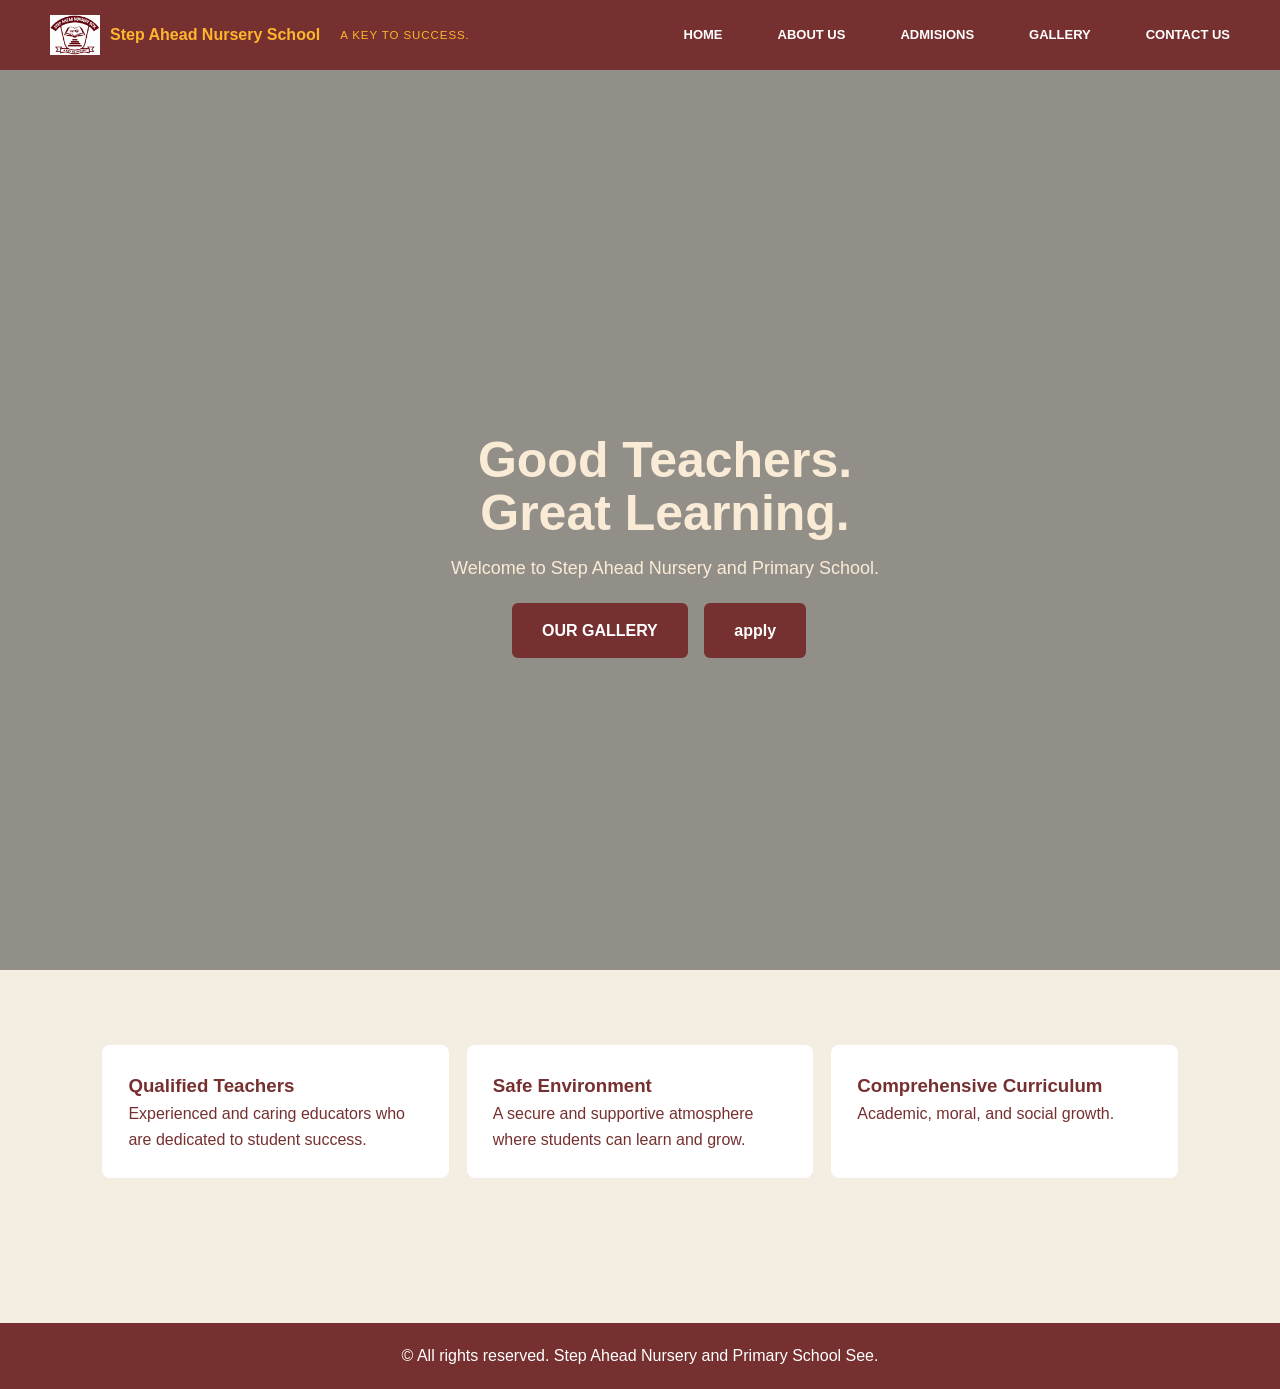
<file: index.html>
<!DOCTYPE html>
<html lang="en">

<head>
    <meta charset="UTF-8">
    <meta name="viewport" content="width=device-width, initial-scale=1.0">
    <title>Step Ahead Nursery School</title>
    <link rel="stylesheet" href="styles.css">
</head>

<body>
    <nav>
        <div class="logo-title">
            <img src="media.html/images/badge.png" alt="school logo">
            <h1>Step Ahead Nursery School</h1><br>
            <span> A KEY TO SUCCESS.</span>
        </div>
        <div class="desktop-nav">
            <a href="index.html">HOME</a>
            <a href="about us.html">ABOUT US</a>
            <a href="admisions.html">ADMISIONS</a>
            <a href="gallery.html">GALLERY</a>
            <a href="contact.html">CONTACT US</a>
        </div>

        <button class="menu-toggle" id="menuToggle">☰</button>
    </nav>

    <section id="index" class="hero">
        <video conntrols autoplay muted loop class="home-video">
            <source src="media.html/background.mp4" type="video/mp4">
        </video>

        <div class="hero-content">
            <h2><br>Good Teachers. <br>Great Learning.</h2>
            <p>Welcome to Step Ahead Nursery and Primary School.</p>
            <div class="buttons">
                <a href="gallery.html" class="gallery-btn">OUR GALLERY</a>
                <a href="admisions.html" class="admisions-btn">apply</a>

            </div>
        </div>
    </section>
    <div class="containers">
        <div class="container">
            <h3>Qualified Teachers</h3>
            <p>Experienced and caring educators who are dedicated to student success.</p>
        </div>

        <div class="container">
            <h3>Safe Environment</h3>
            <p>A secure and supportive atmosphere where students can learn and grow.</p>
        </div>

        <div class="container">
            <h3>Comprehensive Curriculum</h3>
            <p>Academic, moral, and social growth.</p>
        </div>
    </div>


    <footer>
        <p>&copy; All rights reserved. Step Ahead Nursery and Primary School See. </p>
    </footer>
    <script>
        const menuToggle = document.getElementById("menuToggle");
        const navLinks = document.getElementById(".nav-links");

        menuToggle.addEventListener("click", function () {
            navLinks.classList.toggle("active");
        });
    </script>
</body>

</html>
</file>
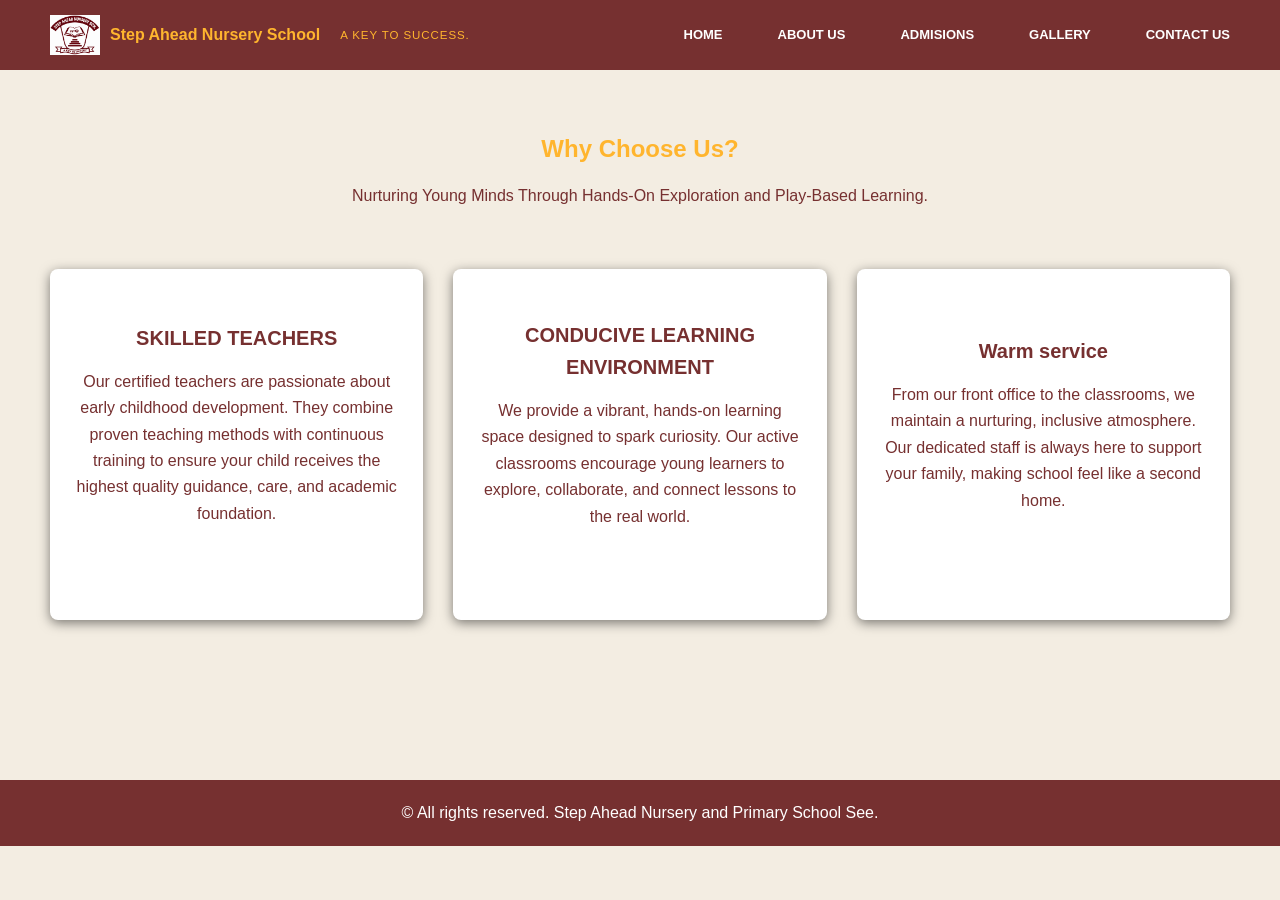
<file: about us.html>
<!DOCTYPE html>
<html lang="en">
<head>
    <meta charset="UTF-8">
    <meta name="viewport" content="width=device-width, initial-scale=1.0">
    <title>Step Ahead Nursery School</title>
    <link rel="stylesheet" href="styles.css">
</head>

<body>
<nav>
<div class="logo-title">
    <img src="media.html/images/badge.png" alt="school logo">
    <h1>Step Ahead Nursery School</h1><br>
    <span> A KEY TO SUCCESS.</span>
 </div>
 <!--desktop-->
    <div class="desktop-nav">
        <a href="index.html">HOME</a>
        <a href="about us.html">ABOUT US</a>
        <a href="admisions.html">ADMISIONS</a>
        <a href="gallery.html">GALLERY</a>
        <a href="contact.html">CONTACT US</a>
    </div>

    <div id="nav-links" class="mobile-nav">
        <a href="#index">HOME</a>
        <a href="#about-us">ABOUT US</a>
        <a href="#gallery">OUR GALLERY</a>
        <a href="#contact">CONTACT</a>
        <a href="#admisions">ADMISIONS</a>
    </div>
<button class="menu-toggle" id="menuToggle">☰</button>    
</nav>

<section id="about-us" class="about-section">
    <h2>Why Choose Us?</h2>
    <p>
        Nurturing Young Minds Through Hands-On Exploration and Play-Based Learning.
    </p>
    <div class="features">

        <div class="feature-card">
            <h3>SKILLED TEACHERS</h3>
            <p>
                Our certified teachers are passionate about early childhood development. They combine proven teaching methods with continuous training to ensure your child receives the highest quality guidance, care, and academic foundation.
            </p>
        </div>
        <div class="feature-card">
            <h3>CONDUCIVE LEARNING ENVIRONMENT</h3>
            <p>
                We provide a vibrant, hands-on learning space designed to spark curiosity. Our active classrooms encourage young learners to explore, collaborate, and connect lessons to the real world.
            </p>
        </div>
        <div class="feature-card">
            <h3>Warm service</h3>
            <p>
                From our front office to the classrooms, we maintain a nurturing, inclusive atmosphere. Our dedicated staff is always here to support your family, making school feel like a second home.
            </p>
        </div>
    </div>
</section>




<footer>
    <p>&copy; All rights reserved. Step Ahead Nursery and Primary School See. </p>
</footer>
<script>
    const menuToggle = document.getElementById("menuToggle");
    const navLinks = document.getElementById(".nav-links");

    menuToggle.addEventListener("click", function () {
        navLinks.classList.toggle("active");
    });
</script>
</body>
</html>
</file>
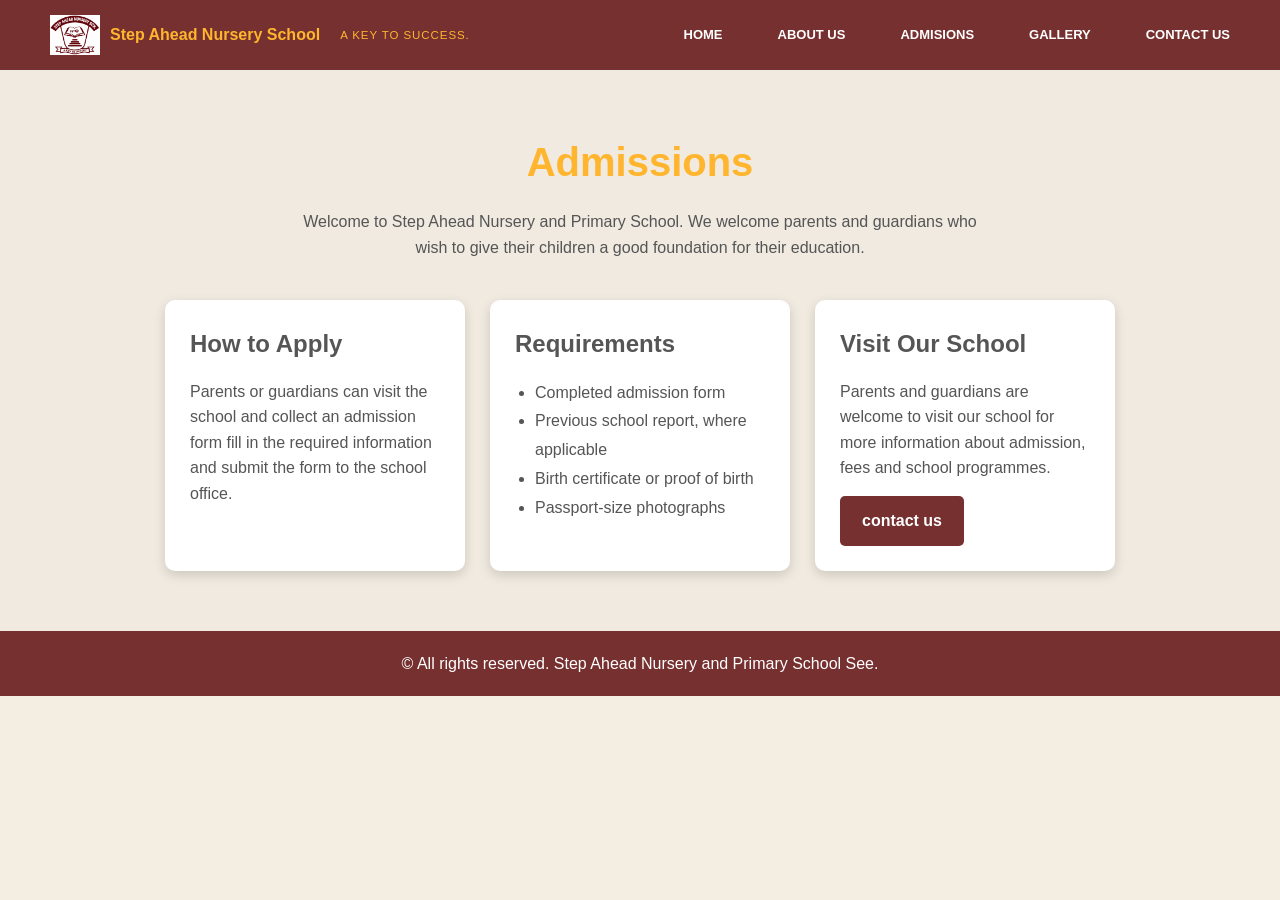
<file: admisions.html>
<!DOCTYPE html>
<html lang="en">
<head>
    <meta charset="UTF-8">
    <meta name="viewport" content="width=device-width, initial-scale=1.0">
    <title>Step Ahead Nursery School</title>
    <link rel="stylesheet" href="styles.css">
</head>

<body>
<nav>
<div class="logo-title">
    <img src="media.html/images/badge.png" alt="school logo">
    <h1>Step Ahead Nursery School</h1><br>
    <span> A KEY TO SUCCESS.</span>
 </div>
 <!--desktop-->
    <div class="desktop-nav">
        <a href="index.html">HOME</a>
        <a href="about us.html">ABOUT US</a>
        <a href="admisions.html">ADMISIONS</a>
        <a href="gallery.html">GALLERY</a>
        <a href="contact.html">CONTACT US</a>
    </div>
    <!--phone-->
    <div id="nav-links" class="mobile-nav">
        <a href="#index">HOME</a>
        <a href="#about-us">ABOUT US</a>
        <a href="#gallery">OUR GALLERY</a>
        <a href="#contact">CONTACT</a>
        <a href="#admisions">ADMISIONS</a>
    </div>
<button class="menu-toggle" id="menuToggle">☰</button>    
</nav>

<section id="admisions" class="admisions-section">
    <h1>Admissions</h1>
    <p>
        Welcome to Step Ahead Nursery and Primary School.
        We welcome parents and guardians who wish to give their children
        a good foundation for their education.
    </p>
  <div class="content">
  <div class="box">   
    
    <h2>How to Apply</h2>
        <p>
        Parents or guardians can visit the school and collect an admission form fill in the required information and submit the form to the school office.
        </p>
      </div>
  <div class="box">
    <h2>Requirements</h2>
    <ul>
        <li>Completed admission form</li>
        <li>Previous school report, where applicable</li>
        <li>Birth certificate or proof of birth</li>
        <li>Passport-size photographs</li>
    </ul>
</div>
<div class="box">
    
    <h2>Visit Our School</h2>
<p>
    Parents and guardians are welcome to visit our school for more information about admission, fees and school programmes.
</p>
<a href="contact.html" class="contact-btn">contact us</a>
</div>
</div>
</section>


<footer>
    <p>&copy; All rights reserved. Step Ahead Nursery and Primary School See. </p>
</footer>
<script>
    const menuToggle = document.getElementById("menuToggle");
    const navLinks = document.querySelector(".nav-links");

    menuToggle.addEventListener("click", function () {
        navLinks.classList.toggle("active");
    });
</script>
</body>
</html>
</file>
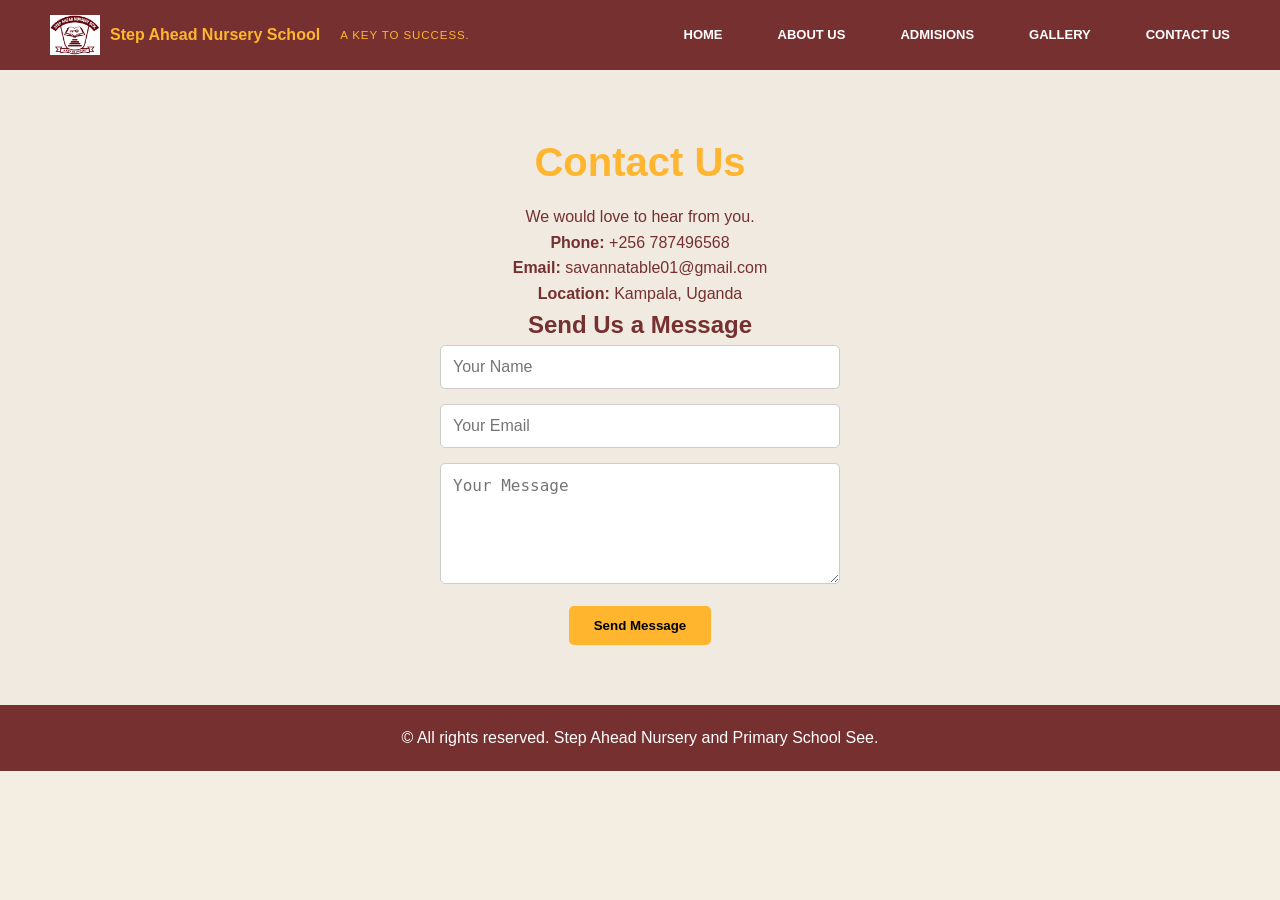
<file: contact.html>
<!DOCTYPE html>
<html lang="en">
<head>
    <meta charset="UTF-8">
    <meta name="viewport" content="width=device-width, initial-scale=1.0">
    <title>Step Ahead Nursery School</title>
    <link rel="stylesheet" href="styles.css">
</head>

<body>
<nav>
<div class="logo-title">
    <img src="media.html/images/badge.png" alt="school logo">
    <h1>Step Ahead Nursery School</h1><br>
    <span> A KEY TO SUCCESS.</span>
 </div>

    <div class="desktop-nav">
        <a href="index.html">HOME</a>
        <a href="about us.html">ABOUT US</a>
        <a href="admisions.html">ADMISIONS</a>
        <a href="gallery.html">GALLERY</a>
        <a href="contact.html">CONTACT US</a>
    </div>

<!--phone-->
    <div id="nav-links" class="mobile-nav">
        <a href="#index">HOME</a>
        <a href="#about-us">ABOUT US</a>
        <a href="#gallery">OUR GALLERY</a>
        <a href="#contact">CONTACT</a>
        <a href="#admisions">ADMISIONS</a>
    </div>
<button class="menu-toggle" id="menuToggle">☰</button>    
</nav>

<section id="contact" class="contact-section">
        <h1>Contact Us</h1>
        <p>We would love to hear from you.</p>

        <div class="contact-info">
            <p><strong>Phone:</strong> +256 787496568</p>
            <p><strong>Email:</strong> savannatable01@gmail.com</p>
            <p><strong>Location:</strong> Kampala, Uganda</p>
        </div>

        <h2 style="color:rgb(118, 48, 48) ;">Send Us a Message</h2>

        <form>
            <input type="text" placeholder="Your Name" required>

            <input type="email" placeholder="Your Email" required>

            <textarea placeholder="Your Message" rows="5" required></textarea>

            <button type="submit">Send Message</button>
        </form>
    </section>


<footer>
    <p>&copy; All rights reserved. Step Ahead Nursery and Primary School See. </p>
</footer>
<script>
    const menuToggle = document.getElementById("menuToggle");
    const navLinks = document.getElementById(".nav-links");

    menuToggle.addEventListener("click", function () {
        navLinks.classList.toggle("active");
    });
</script>
</body>
</html>
</file>
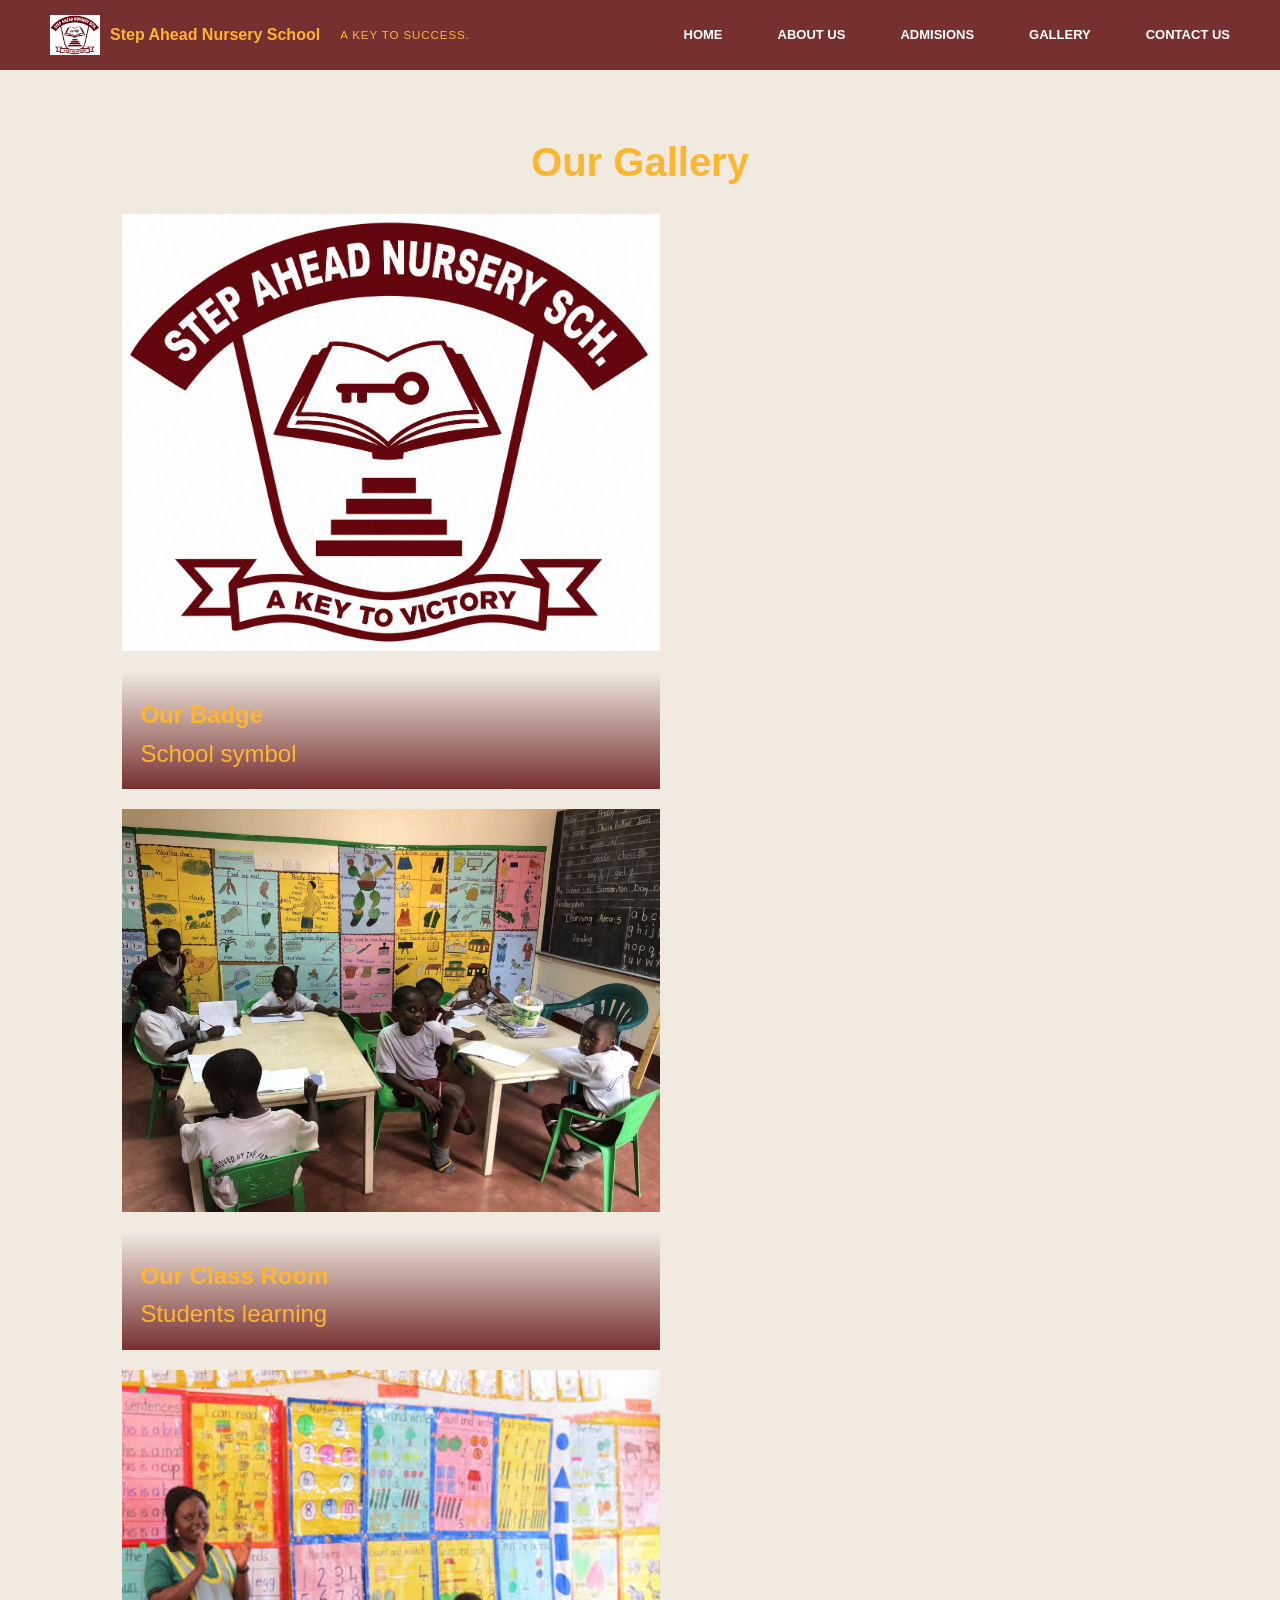
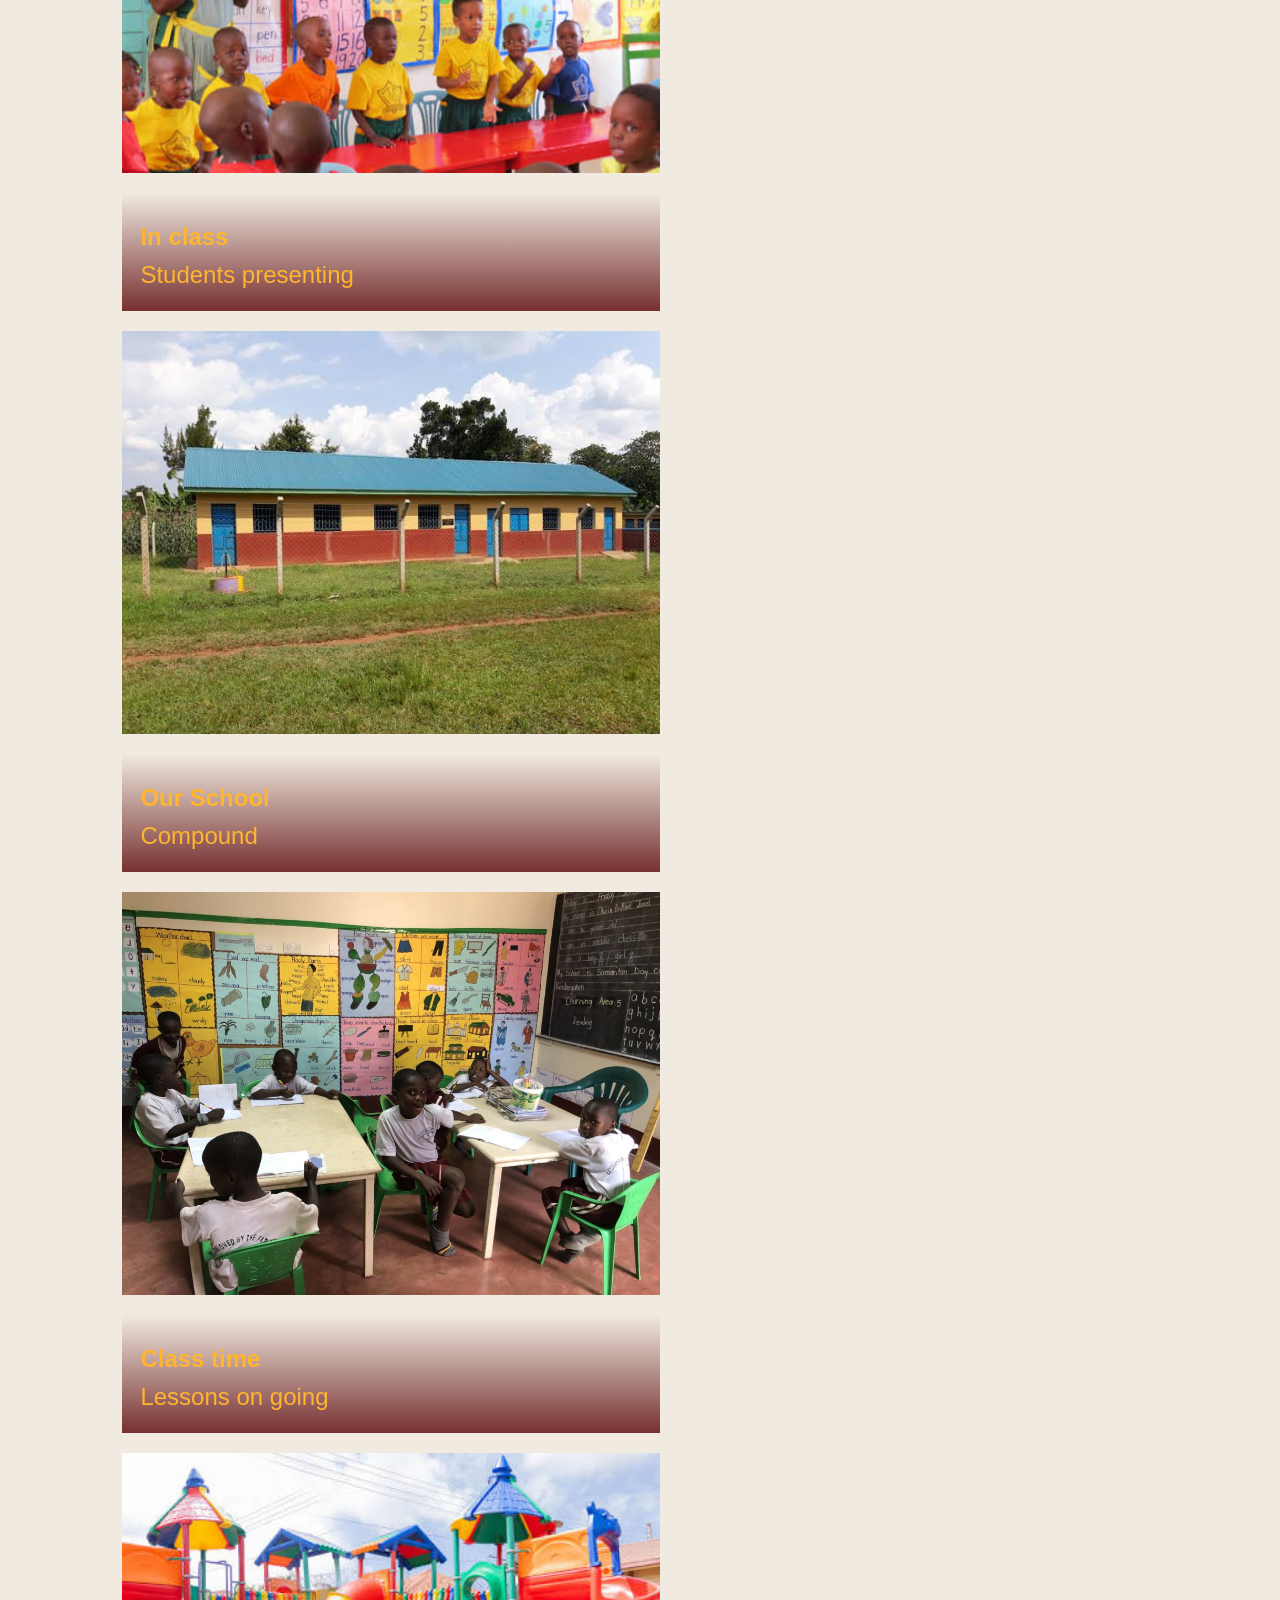
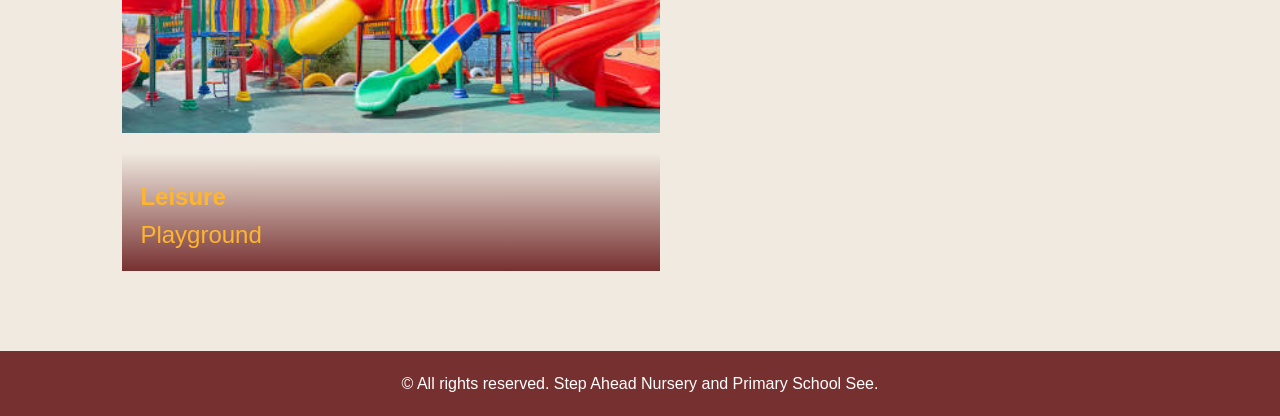
<file: gallery.html>
<!DOCTYPE html>
<html lang="en">
<head>
    <meta charset="UTF-8">
    <meta name="viewport" content="width=device-width, initial-scale=1.0">
    <title>Step Ahead Nursery School</title>
    <link rel="stylesheet" href="styles.css">
</head>

<body>
<nav>
<div class="logo-title">
    <img src="media.html/images/badge.png" alt="school logo">
    <h1>Step Ahead Nursery School</h1><br>
    <span> A KEY TO SUCCESS.</span>
 </div>
 <!--desktop-->
    <div class="desktop-nav">
        <a href="index.html">HOME</a>
        <a href="about us.html">ABOUT US</a>
        <a href="admisions.html">ADMISIONS</a>
        <a href="gallery.html">GALLERY</a>
        <a href="contact.html">CONTACT US</a>
    </div>
    <!--phone-->
    <div id="nav-links" class="mobile-nav">
        <a href="#index">HOME</a>
        <a href="#about-us">ABOUT US</a>
        <a href="#gallery">OUR GALLERY</a>
        <a href="#contact">CONTACT</a>
        <a href="#admisions">ADMISIONS</a>
    </div>
<button class="menu-toggle" id="menuToggle">☰</button>    
</nav>

<section id="gallaery" class="gallery-section">
    <h2>Our Gallery</h2>
     <figure class="gallery-item "><img src="media.html/images/badge.png" alt=""><figcaption><strong>Our Badge</strong><span>School symbol</span></figcaption></figure>
     <figure class="gallery-item "><img src="media.html/images/ph_42553_164686.jpg" alt=""><figcaption><strong>Our Class Room</strong><span>Students learning</span></figcaption></figure>
     <figure class="gallery-item "><img src="media.html/images/images.jpeg" alt=""><figcaption><strong>In class </strong><span>Students presenting</span></figcaption></figure>
     <figure class="gallery-item "><img src="media.html/images/images (2).jpeg" alt=""><figcaption><strong>Our School</strong><span>Compound</span></figcaption></figure>
     <figure class="gallery-item "><img src="media.html/images/ph_42553_164686.jpg" alt=""><figcaption><strong>Class time</time></strong><span>Lessons on going</span></figcaption></figure>
     <figure class="gallery-item "><img src="media.html/images/images (1).jpeg" alt=""><figcaption><strong>Leisure</strong><span>Playground</span></figcaption></figure>
</section>

<footer>
    <p>&copy; All rights reserved. Step Ahead Nursery and Primary School See. </p>
</footer>
<script>
    const menuToggle = document.getElementById("menuToggle");
    const navLinks = document.getElementById(".nav-links");

    menuToggle.addEventListener("click", function () {
        navLinks.classList.toggle("active");
    });


function setupMobileGallery() {
    if (window.innerWidth > 600) return;

    const images = document.querySelectorAll('.gallery img');

    const observer = new IntersectionObserver((entries) => {
        entries.forEach(entry => {
            if (entry.isIntersecting) {
                entry.target.classList.add('active');
            } else {
                entry.target.classList.remove('active');
            }
        });
    }, {
        threshold: 0.6
    });

    images.forEach(image => observer.observe(image));
}

setupMobileGallery();
</script>
</body>
</html>
</file>
<file: styles.css>
* {
    margin: 0;
    padding: 0;
    box-sizing: border-box;
}

body {
    margin: 0;
    font-family: Arial, sans-serif;
    background: rgb(243, 237, 226);
    color: #555;
    line-height: 1.6;
}

/* NAVBAR */
nav {
    width: 100%;
    height: 70px;
    background: rgb(118, 48, 48);

    display: flex;
    align-items: center;
    justify-content: space-between;
    padding: 0 50px;
}

.logo-title {
    display: flex;
    align-items: center;
    gap: 10px;
}

.logo-title img {
    width: 50px;
    height: 50px;
    object-fit: contain;
}

.logo-title h1 {
    margin: 0;
    color: #ffb52e;
    font-size: 1rem;
    font-weight: 700;
}

.logo-title span{
    color: #ffb52e;
    font-size: 0.72rem;
    letter-spacing: 0.08em;
}
/*destop*/
.desktop-nav {
    display: flex;
    gap: 30px;
    position: relative;
}


.desktop-nav a {
    color: white;
    text-decoration: none;
    font-size: 13px;
    font-weight: bold;
    margin-left: 25px;
}

.desktop-nav a:hover {
    color: #ffb52e;
}

/*phone*/
.mobile-nav {
    display: none;
}
.menu-toggle{
    display: none;
}

/* HERO SECTION */
.hero {
    position: relative;
    height: 100vh;
    display: flex;
    align-items: center;
    justify-content: center;
    text-align: center;
    color: white;
}
.hero-video{
    position: absolute;
    inset: 0;
    top: 0;
    left: 0;
    width: 100%;
    height: 100%;    
    object-fit: cover;
    z-index: 0;
}

.hero::before {
    content: "";
    position: absolute;
    inset: 0;
    background-color: rgba(0,0,0,0.4);
    z-index: 1;
}
.hero-content {
    position: absolute;
    z-index: 2;
    color: white;
    padding: 20px;
}

.hero-content h2 {
    color:  antiquewhite;
    font-size: 50px;
    line-height: 1.05;
    margin-top: 0px;
    margin-left: 50px;
}

.hero-content p {
    color:antiquewhite;
    font-size: 18px;
    line-height: 1.05;
    max-width:fit-content;
    margin-left: 50px;
    margin-top: 20px;
}

/* BUTTONS */
.buttons {
    margin-top: 25px;
    margin-left: 50px;
}

.buttons a {
    display: inline-block;
    padding: 15px 30px;
    margin-right: 12px;
    border-radius: 6px;
    font-size: 16px;
    font-weight: bold;
    text-decoration: none;
    cursor: pointer;
    background-color:  rgb(118, 48, 48);
    color:  white;
}
.buttons a:hover{
    background-color: #ffb52e;
}
.containers,
.programs {
    display: grid;
    grid-template-columns: repeat(3, 1fr);
    gap: 18px;
    padding: 45px clamp(20px, 8vw, 120px);
    margin-top: 30px;
}

.container,
.program,
.admissions-info,
.box-card {
    padding: 26px;
    border:cornsilk;
    border-radius: 8px;
    background: white;
}

.container i,
.program i {
    color: rgb(118, 48, 48);
    font-size: 1.7rem;
}

.container h3,
.program h3 {
    color: rgb(118, 48, 48);
}
.container p{
    color: rgb(118, 48, 48);
}

style {
    background-color: antiquewhite;
}

/* about us*/
.about-section {
    width: 100%;
    background-color:rgb(243, 237, 226);
    padding: 60px 50px;
    text-align: center;
    margin-bottom: -100px;
    margin: 0 auto;
}

.about-section h2 {
    font: size 40px;
    margin-bottom: 15px;
    color:  #ffb52e;
    font-weight: bold;
}
.about-section p {
    color:  rgb(118, 48, 48);
    font-size: 16px;
    margin-bottom: 60px;
}
.features {
    width: 100%;
    max-width: 1200px;
    margin: auto;
    
    display: flex;
    justify-content: center;
    gap: 30px;
}
.feature-card {
    width: 33.33%;
    min-height: 285px;

    background-color: white;
    padding: 30px 25px;
    
    display: flex;
    flex-direction: column;
    justify-content: center;
    align-items: center;

    border-radius: 8px;
    text-align: center;

    box-shadow: 0 3px 12px rgba(0, 0, 0, 0.5);
}

.feature-card h3{
    color: rgb(118, 48, 48);
    font-size: 20px;
    margin-bottom: 15px;
    margin-top: 20px;
}
.feature-card p {
    color:  rgb(118, 48, 48);
    font-size: 16px;
    line-height: 1.65;
}

/*footer*/
footer {
    background-color: rgb(118, 48, 48);
    color: white;
    text-align: center;
    padding: 20px;
    margin-top: 100px;
    align-items: flex-start;
    flex-direction: column;
}

/*==contact page==*/
.contact-section {
    width: 100%;
    margin: 0 auto;
    text-align: center;
    background-color:rgb(240, 234, 224) ;
    padding: 60px 8%;
    margin-bottom: -100px;
}

.contact-section h1 {
    font-size: 40px;
    margin-bottom: 10px;
    color: #ffb52e;
    font-size: 40px;
}

.contact-section p{
    color: rgb(118, 48, 48);
}

.contact-section-info {
    margin: 30px 0;
    color: rgb(118, 48, 48);
    font-size: larger;
}

.contact-section form {
    width: 400px;
    margin: auto;
}

.contact-section input,
.contact-section textarea {
    width: 100%;
    padding: 12px;
    margin-bottom: 15px;
    border: 1px solid #ccc;
    border-radius: 5px;
    font-size: 16px;
}

.contact-section button {
    padding: 12px 25px;
    background-color: #ffb52e;
    color: black;
    border: none;
    border-radius: 5px;
    font-weight: bold;
    cursor: pointer;
}
.contact-section {
    min-height:max-content;
    background-size: cover;
    font-family: Arial, sans-serif;
}

/* gallery page */
.gallery-section {
    width: 100%;
    margin: 0 auto;
    text-align:justify;
    background-color:rgb(240, 234, 224) ;
    padding: 60px 8%;
    margin-bottom: -100px;
}

.gallery-section h2 {
    text-align: center;
    font-size: 40px;
    margin-bottom: 10px;
    color: #ffb52e;
}

.gallery-section img {
    width: 50%;
    height: 50%;
    min-height: 280px;
    object-fit: cover;
    display:grid;
    transition: transform 0.4s ease;
    margin: 20px;
}
.gallery-section img {
    transition: transform 0.4s ease;
}

.gallery-section figcaption {
    position:inherit;
    right: 0;
    bottom: 0;
    left: 0;
    width: 50%;
    margin: 20px;
    padding: 25px 18px 16px;
    background: linear-gradient(transparent, rgb(118, 48, 48));
}

.gallery-section figcaption strong,
.gallery-section figcaption span {
    display: block;
    color: #ffb52e;
    font-size:x-large;
    font-family:'Segoe UI', Tahoma, Geneva, Verdana, sans-serif;
}


.gallery-section img:hover{
    transform: scale(0.92);
}

/*admisions*/

.admisions-section {
    padding: 60px 8%;
    text-align: center;
    background-color: rgb(240, 234, 224);
    margin-bottom: -100px;
}
.admisions-section h1 {
    font-size: 40px;
    font-family: Arial, sans-serif;
    margin-bottom: 15px;
    color:  #ffb52e;
}
.admisions-section > p {
    max-width: 700px;
    margin: 0 auto 40px;
    line-height: 1.6;
}
.content {
    display: flex;
    justify-content: center;
    gap: 25px;
    flex-wrap: wrap;
}
.box {
    width: 300px;
    padding: 25px;
    background: white;
    border-radius: 10px;
    box-shadow: 0 4px 12px rgba(0, 0, 0, 0.15);
    text-align: left;
}
.box h2 {
    margin-bottom: 15px;
}

.box ul {
    padding-left: 20px;
    line-height: 1.8;
}
.contact-btn {
    display: inline-block;
    margin-top: 15px;
    padding: 12px 22px;
    background-color: rgb(118, 48, 48);
    color: white;
    text-decoration: none;
    border-radius: 5px;
    font-weight: bold;
    
}
.contact-btn:hover {
    background-color: #d68910;
}

/* =========================
   MOBILE MENU
   ========================= */

.menu-toggle {
    display: none;
    background: none;
    border: none;
    color: white;
    font-size: 30px;
    cursor: pointer;
    padding: 5px;
}

/* Smartphone screens */
@media (max-width: 768px) {

    nav {
        position: sticky;
        top: 0;
        height: 70px;
        padding: 0 15px;
    }

@media (max-width: 600px ){
    nav h1 {
        font-size: 20px;
    }
}

    .menu-toggle {
        display: block;
        margin-left: auto;
    }

    .nav-links {
        display: none;
        position: relative;
        top: 70px;
        right: 0;
        width: 220px;
        background: rgb(118, 48, 48);
        flex-direction: column;
        padding: 10px 0;
        z-index: 1000;
    }

    .nav-links.active {
        display: flex;
    }

    .nav-links a {
        margin-left: 0;
        padding: 15px 20px;
        width: 100%;
        box-sizing: border-box;
    }

    .features{
        display: flex;
        flex-direction: column;
        gap: 20px;
        width: 100%;
    }

    .feature-card{
        width: 100%;
        box-sizing: border-box;
    }
@media (max-width: 600px) {
    .gallery img {
        transition: transform 0.4s ease;
    }
/* DESKTOP — leave your existing image size unchanged */
.gallery img {
    transition: transform 0.4s ease;
}

.gallery img:hover {
    transform: scale(0.92);
}

/* PHONE ONLY */
@media (max-width: 600px) {
    .gallery-section img:hover {
        transform: none;
    }

    .gallery-section h2{
        text-align: center;
    }

    .gallery-section img.active {
        transform: scale(1.05);
    }
}

}
    .gallery-section {
        width: 100%;
        padding: 10px;
        box-sizing: border-box;
    }

    .gallery-section img {
        width: 100%;
        height: auto;
        display: block;
        margin: 0 0 20px 0;
        border-image-outset: 15px;
    }
    
.gallery-section figcaption {
    position:inherit;
    right: 0;
    bottom: 0;
    width: 100%;
    margin-left: 0%;
    margin-bottom: 15px;
    padding: 25px 18px 16px;
    background: linear-gradient(transparent, rgb(118, 48, 48));
}

.gallery-section figcaption strong,
.gallery-section figcaption span {
    display: block;
    color: #ffb52e;
    font-size:x-large;
    font-family:'Segoe UI', Tahoma, Geneva, Verdana, sans-serif;
}

}

@media (max-width: 768px) {

    /* HOME / INDEX */
    #index {
        min-height: calc(100vh - 100px);
        position: relative;
    }

    .hero-content {
        width: 85%;
        position: relative;
        z-index: 2;
    }

    .hero-content h2 {
        font-size: 30px;
        line-height: 1.05;
    }

    .hero-content p {
        font-size: 17px;
    }

    .buttons {
        display: flex;
        gap: 10px;
        flex-wrap: wrap;
    }

    .gallery-btn,
    .admisions-btn {
        padding: 13px 20px;
    }
    /*about us*/
    .about-section{ 
        min-height: calc(100vh - 100px);
        position: relative;
    }
    .about-section h2 {
         font-size: 45px;
        line-height: 1.05;
    }
    .about-section p {
         font-size: 17px;
    }
}
@media (max-width: 768px) {

    /* Hide desktop links */
    .desktop-nav {
        display: none;
    }

    /* Show menu button */
    .menu-toggle {
        display: block;
        background: none;
        border: none;
        color: white;
        font-size: 30px;
        cursor: pointer;
    }

    /* Phone navigation */
    .mobile-nav {
        display: none;
        position: absolute;
        top: 100%;
        left: 0;
        width: 100%;
        background: #f52b3a;
        flex-direction: column;
        text-align: center;
        z-index: 2000;
    }

    .mobile-nav.active {
        display: flex;
    }

    .mobile-nav a {
        color: white;
        text-decoration: none;
        padding: 15px;
    }
}
</file>
